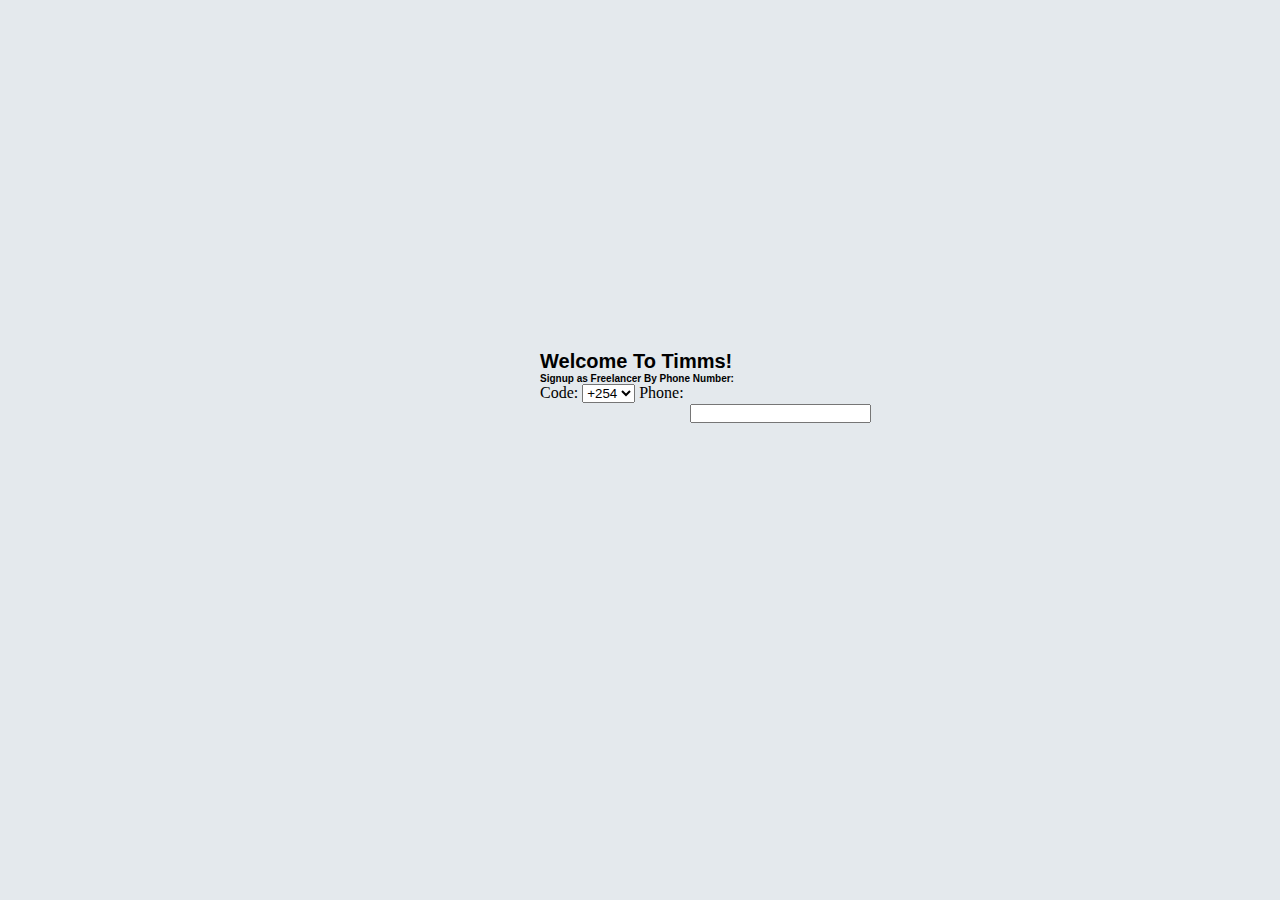
<file: signin.html>
<!DOCTYPE html>
<html>
  <head>
    <meta charset="utf-8">
    <meta name="viewport" content="width=device-width, initial-scale=1">
    <title>Welcome To Timms</title>
    <link rel="stylesheet" href="assets/css/signin.css">
  </head>
  <body class="background">
    <div class="container">
      <h1>Welcome To Timms!</h1>
      <h2>Signup as Freelancer By Phone Number:</h2>
      <label for="code">Code:</label>
      <select id="code" name="code">
        <option value="+254">+254</option>
        <option value="+255">+255</option>
        <option value="+256">+256</option>
        <option value="+257">+257</option>
      </select>
      <label for="fname">Phone:</label>
      <input type="text" id="Pnumber" name="Pfnumber">
    </div>
  </body>
</html>
</file>
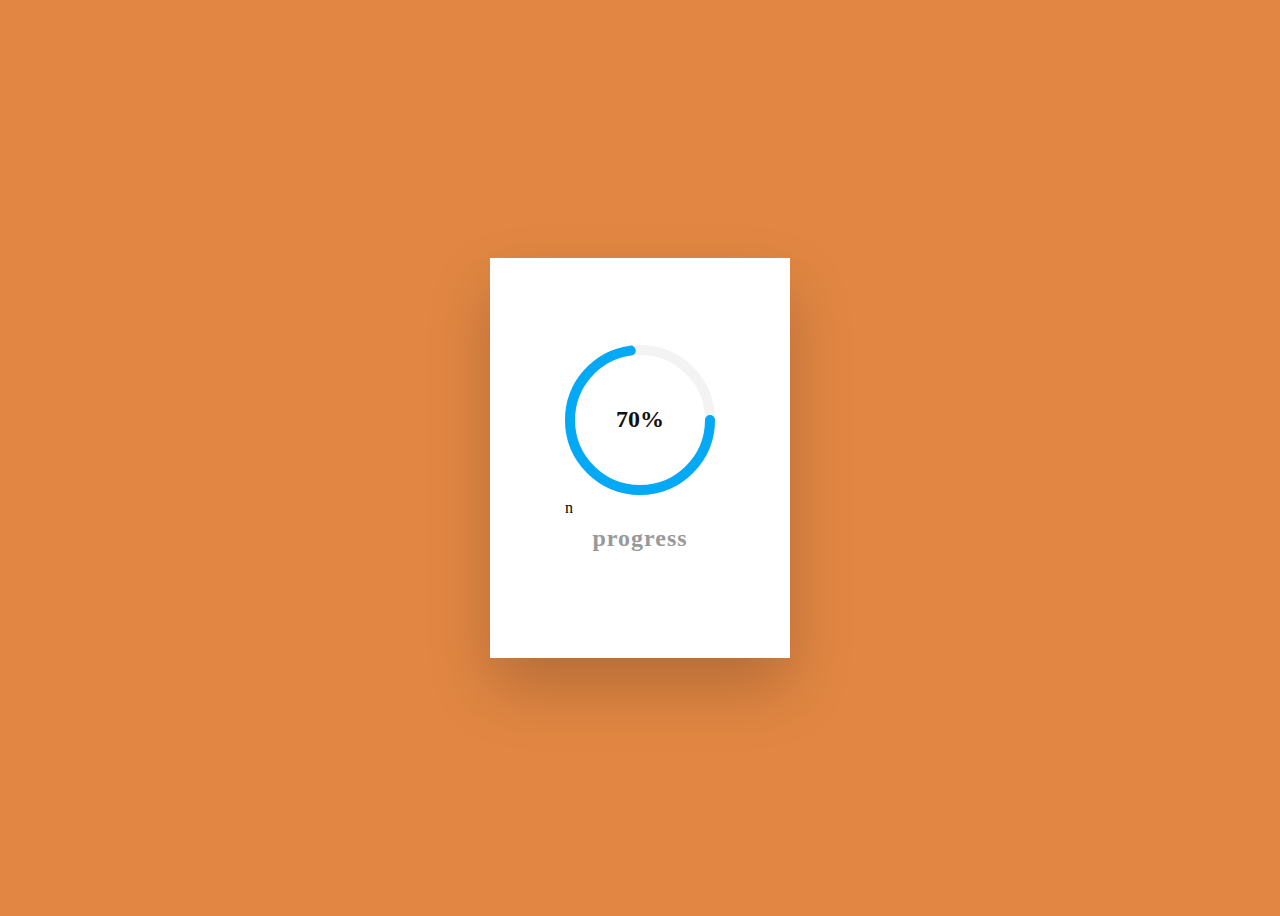
<file: testa/testa.html>
<!DOCTYPE html>
<html>
<head>
  <meta charset="utf-8">
  <title>Percentage</title>
  <link rel="stylesheet" type="text/css" href="testa.css">
</head>
<body>
   <div class="box">
     <div class="percent">
       <svg>
        <circle cx="70" cy="70" r="70"></circle>
        <circle cx="70" cy="70" r="70"></circle>
        </svg>
      <div class="number">
        <h2>70<span>%</span></h2>
     </div>n
   </div>
   <h2 class="text">progress</h2>
   </div>

</body>
</html>
</file>
<file: assets/css/signin.css>
*{
    margin: 0;
    padding: 0;
    box-sizing: border-box;
}
body{
    width: 100%;
    margin-top: 350px;
    display: flex;
    justify-content: center;
    align-items: center;
}
input{
    margin: 150px;
    margin-top: 1px;

}
h1 {
    font-family: sans-serif;
    font-size: 20px;
}
h2 {
    font-family: sans-serif;
    font-size: 10px;
}
.background {
    background-color: #E4E9ED;
}
.container{
    width: 200px;
    position: relative;
}
</file>
<file: testa/testa.css>
@import url('http://fonts.googleapis.com/css?family=Kavoon');
@import url('https://fonts.googleapis.com/css?family=Open+Sans&display=swap');
<link rel="stylesheet" href="//fonts.googleapis.com/css?family=Open+Sans:300,400,600,700&amp;lang=en"/>{
 margin: 0;
 padding: 0;
 font-family: 'Open+Sans', sans-serif;
}

body{
 display:flex;
 justify-content: center;
 align-items: center;
 min-height: 100vh;
 background: #e28743;
}
.box{
position: relative;
width: 300px;
height: 400px;
display: flex;
justify-content: center;
align-items: center;
flex-direction: column;
background: #fff;
box-shadow: 0 30px 60px rgba(0,0,0,.2);
}
.box .percent{
 position: relative;
 width: 150px;
 height: 150px;
}
.box .percent svg{
 position: relative;
 width: 150px;
 height: 150px;
}
.box .percent svg circle{
 position: relative;
 width: 150px;
 height: 150px;
 fill: none;
 stroke-width: 10;
 stroke:#000 ;
 transform: translate(5px,5px);
 stroke-dasharray: 440;
 stroke-dashoffset: 440;
 stroke-linecap: round;
}
.box .percent svg circle:nth-child(1){
 stroke-dashoffset: 0;
 stroke:#f3f3f3;
}

.box .percent svg circle:nth-child(2){
 stroke-dashoffset: calc(400 - (400 * 70) / 100);
 stroke:#03a9f4;
}
.box .percent .number{
 position: absolute ;
 top: 0;
 left: 0;
 width: 100%;
 height: 100%;
 display: flex;
 justify-content: center;
 align-items: center;
 color: #111;
}
.box .center .number h2{
 font-size: 48px;
}
.box .center .number h2 span{
 font-size: 24px;
}
.box .text{
 padding: 10px 0 0;
 color: #999;
 font-weight: 700;
 letter-spacing: 1px;
}
</file>
